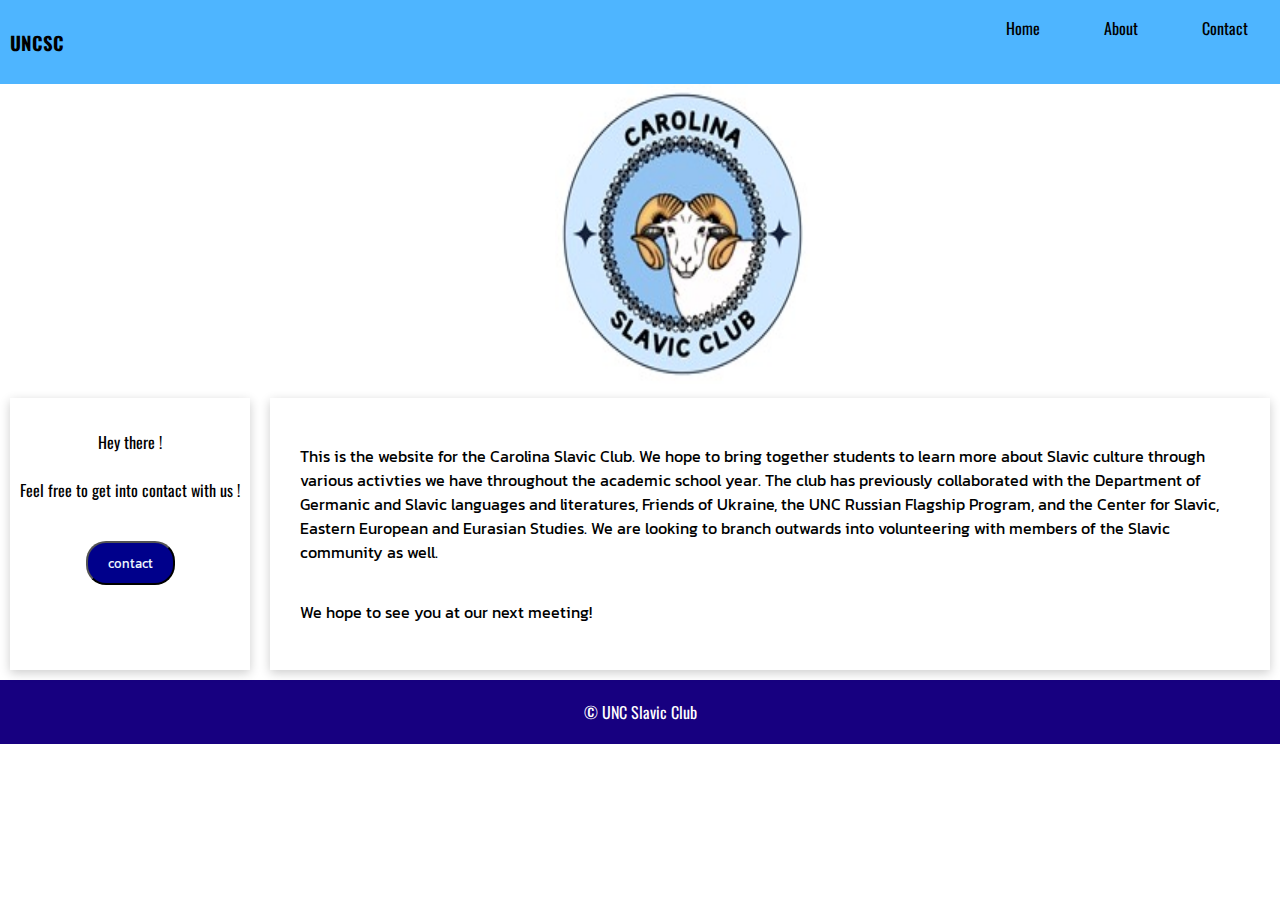
<file: index.html>
<!DOCTYPE html>
<html lang="en">
  <head>
    <meta charset="utf-8">
    <title> Carolina Slavic Club </title>
    <meta name="author" content="Adtile">
    
    <!-- note: Adtile & responsive-nav CSS adapted for use in COMP 126 at UNC-Chapel Hill --> 
    <!--All stickers of the Carolina Slavic Club have been obtained from the current President of the Club--> 
    <!--All logos and posts about events have been obtained from the Carolina Slavic Club HeelLife and Instagram-->
   
    <meta name="viewport" content="width=device-width,initial-scale=1">
    <link rel="stylesheet" href="css/styles.css">
    <link rel="stylesheet" media="screen and (max-width: 768px)" href="css/mobile.css"><!--smaller layout sheet-->
    <link rel="stylesheet" media="screen and (min-width: 768px)" href="css/desktop.css"> <!--larger layout sheet-->
    <script src="js/responsive-nav.js"></script>
    <link rel="preconnect" href="https://fonts.googleapis.com"><!--Oswald Font-->
    <link rel="preconnect" href="https://fonts.gstatic.com" crossorigin>
    <link href="https://fonts.googleapis.com/css2?family=Concert+One&family=Nabla&family=Oswald:wght@200..700&display=swap" rel="stylesheet">
    <link rel="preconnect" href="https://fonts.googleapis.com"><!--Kanit Font-->
    <link rel="preconnect" href="https://fonts.gstatic.com" crossorigin>
    <link href="https://fonts.googleapis.com/css2?family=Concert+One&family=Kanit:ital,wght@0,100;0,200;0,300;0,400;0,500;0,600;0,700;0,800;0,900;1,100;1,200;1,300;1,400;1,500;1,600;1,700;1,800;1,900&family=Nabla&family=Oswald:wght@200..700&display=swap" rel="stylesheet">

</head>

<body>
  <div class="container">
    <div class="item1">
      <header>
        <h3> UNCSC </h3>
        <nav class="nav-collapse">      
          <ul>
            <li><a href="index.html">Home</a></li>
            <li><a href="about.html">About</a></li>
            <li><a href="contact.html">Contact</a></li>
          </ul>
        </nav>
      </header>
    </div>

  <div class="item2">
  <h4>
    Hey there ! 
    <br>
    <br>
    Feel free to get into contact with us !
  </h4>
  <br>
  <form>
  <input id= "learnmore" type="button" onclick="location.href='contact.html';" value="contact" />
  </form>
</div> 

<div class="item3">
<p> This is the website for the Carolina Slavic Club. We hope to bring together students to learn more about Slavic culture through various activties we have throughout the academic school year. The club has previously collaborated with the Department of Germanic and Slavic languages and literatures, Friends of Ukraine, the UNC Russian Flagship Program, and the Center for Slavic, Eastern European and Eurasian Studies.  We are looking to branch outwards into volunteering with members of the Slavic community as well.</p>
<p>We hope to see you at our next meeting! </p>
</div>

<div class="item4">   
    <div class="ClubSlavicIcon">  <!--Icon gathered from Carolina Slavic Club HeelLife, which I have managed for the past year as the HeelLife Officer of the club -->       
    <img src="img/slavicclubicon.jpg" alt="Icon of the Carolina Slavic Club in the image of a ram surrounded by the words Carolina Slavic Club">    
    </div>    
</div>                                                 <!--closes item4-->
</div>
    <script src="js/fastclick.js"></script>
    <script src="js/scroll.js"></script>
    <script src="js/fixed-responsive-nav.js"></script>
  </body>

<footer>&copy UNC Slavic Club</footer>

</html>
</file>
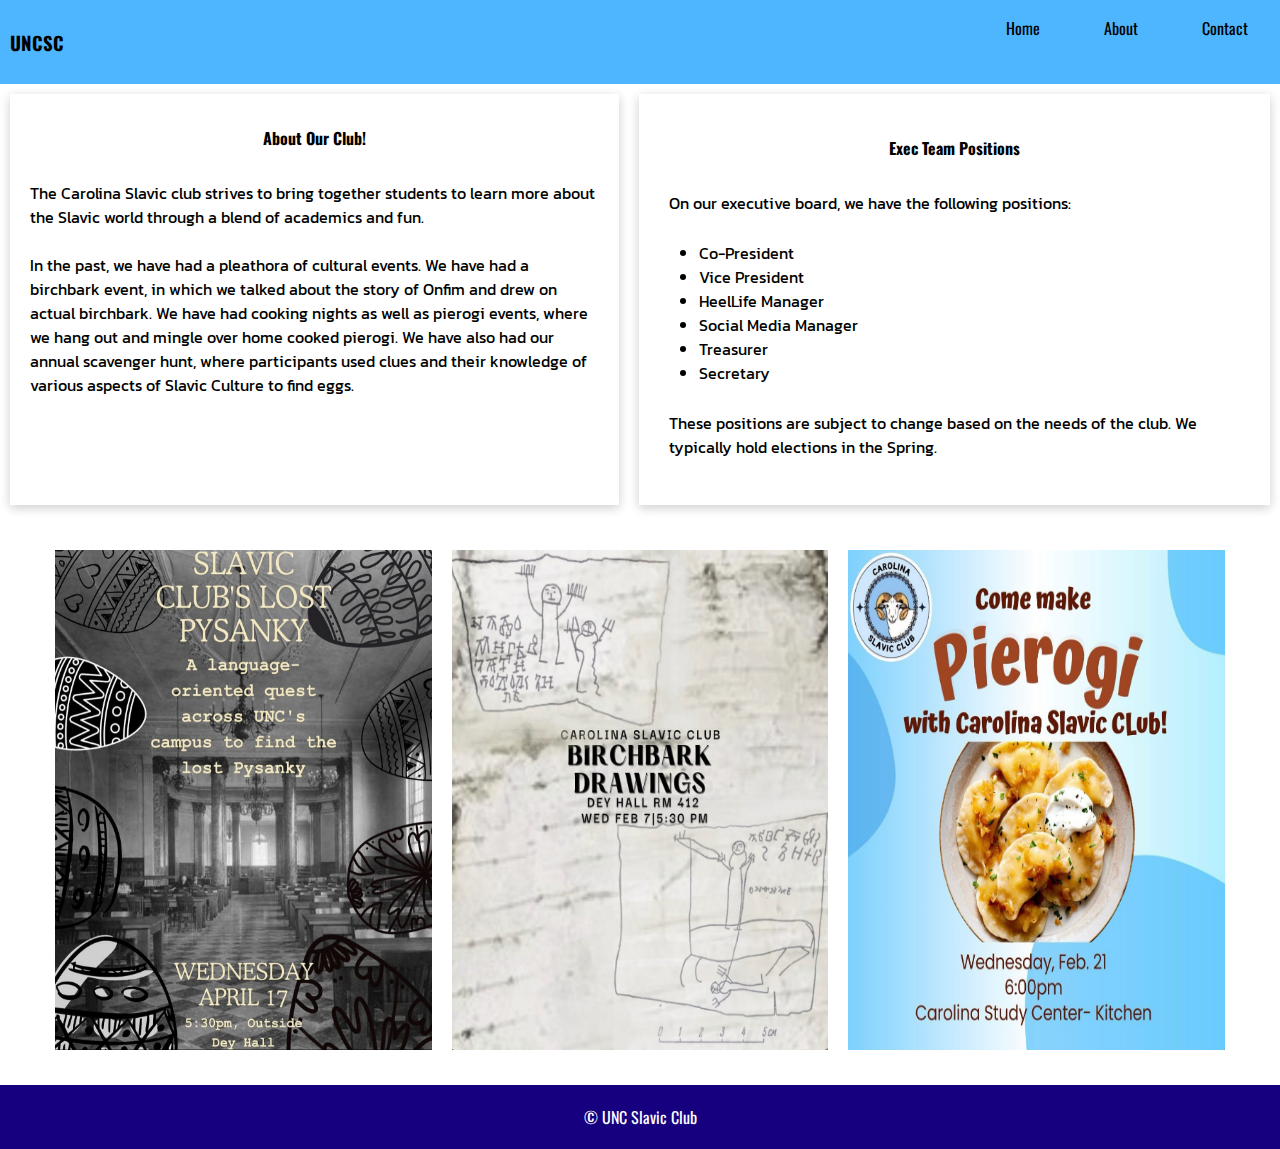
<file: about.html>
<!DOCTYPE html>
<html lang="en">
  <head>
    <meta charset="utf-8">
    <title> Carolina Slavic Club </title>
    <meta name="author" content="Adtile">
    
    <!-- note: Adtile & responsive-nav CSS adapted for use in COMP 126 at UNC-Chapel Hill --> 
    <!--All stickers of the Carolina Slavic Club have been obtained from the current President of the Club--> 
    <!--All logos and posts about events have been obtained from the Carolina Slavic Club HeelLife and Instagram-->
    <meta name="viewport" content="width=device-width,initial-scale=1">
    <link rel="stylesheet" href="css/styles.css">
    <link rel="stylesheet" media="screen and (max-width: 768px)" href="css/about_m.css"><!--smaller layout sheet-->
    <link rel="stylesheet" media="screen and (min-width: 768px)" href="css/about_d.css"> <!--larger layout sheet-->
    <script src="js/responsive-nav.js"></script>
    <link rel="preconnect" href="https://fonts.googleapis.com"><!--Oswald Font-->
    <link rel="preconnect" href="https://fonts.gstatic.com" crossorigin>
    <link href="https://fonts.googleapis.com/css2?family=Concert+One&family=Nabla&family=Oswald:wght@200..700&display=swap" rel="stylesheet">
    <link rel="preconnect" href="https://fonts.googleapis.com"><!--Kanit Font-->
    <link rel="preconnect" href="https://fonts.gstatic.com" crossorigin>
    <link href="https://fonts.googleapis.com/css2?family=Concert+One&family=Kanit:ital,wght@0,100;0,200;0,300;0,400;0,500;0,600;0,700;0,800;0,900;1,100;1,200;1,300;1,400;1,500;1,600;1,700;1,800;1,900&family=Nabla&family=Oswald:wght@200..700&display=swap" rel="stylesheet">

  </head>

<body>
  <div class="container">
    <div class="item1">
      <header>
        <h3> UNCSC </h3>
        <nav class="nav-collapse">      
          <ul>
            <li><a href="index.html">Home</a></li>
            <li><a href="about.html">About</a></li>
            <li><a href="contact.html">Contact</a></li>
          </ul>
        </nav>
      </header>
    </div>

  <div class="item2">
  <article> 
    <h4>
      About Our Club!
    </h4>
    <p>The Carolina Slavic club strives to bring together students to learn more about the Slavic world through a blend of academics and fun. 
     <br> 
     <br>
      In the past, we have had a pleathora of cultural events. We have had a birchbark event, in which we talked about the story of Onfim and drew on actual birchbark. 
      We have had cooking nights as well as pierogi events, where we hang out and mingle over home cooked pierogi. 
      We have also had our annual scavenger hunt, where participants used clues and their knowledge of various aspects of Slavic Culture to find eggs.</p>
  </article>
</div>

<div class="item3">
  <article>
    <h4>Exec Team Positions</h4>
    <p> On our executive board, we have the following positions: </p>
    <ul id="exec">
      <li>Co-President</li>
      <li>Vice President</li>
      <li>HeelLife Manager</li>
      <li>Social Media Manager</li> 
      <li>Treasurer</li>
      <li>Secretary</li>
    </ul>
    <p>These positions are subject to change based on the needs of the club. We typically hold elections in the Spring. </p>
  </article>
</div>

<div class="item4">   
  <div class="containerp">
    <div class="pysanky">         
    <img src="img/pysanky.jpeg" alt="post about the Carolina Slavic Club's event ">    
    </div>    
  <div class="birchbark">  
    <img src="img/birchbark.jpeg" alt="post about the Carolina Slavic Club's event">
    </div>  <!---->    
  <div class="pierogi"> 
    <img src="img/pierogi.jpeg" alt="post about the Carolina Slavic Club's event">   
    </div>      
  </div>                                                             <!--closes containerp-->
</div>                                                               <!--closes item4-->
</div>
    <script src="js/fastclick.js"></script>
    <script src="js/scroll.js"></script>
    <script src="js/fixed-responsive-nav.js"></script>
  </body>

  <footer>&copy UNC Slavic Club</footer>

</html>
</file>
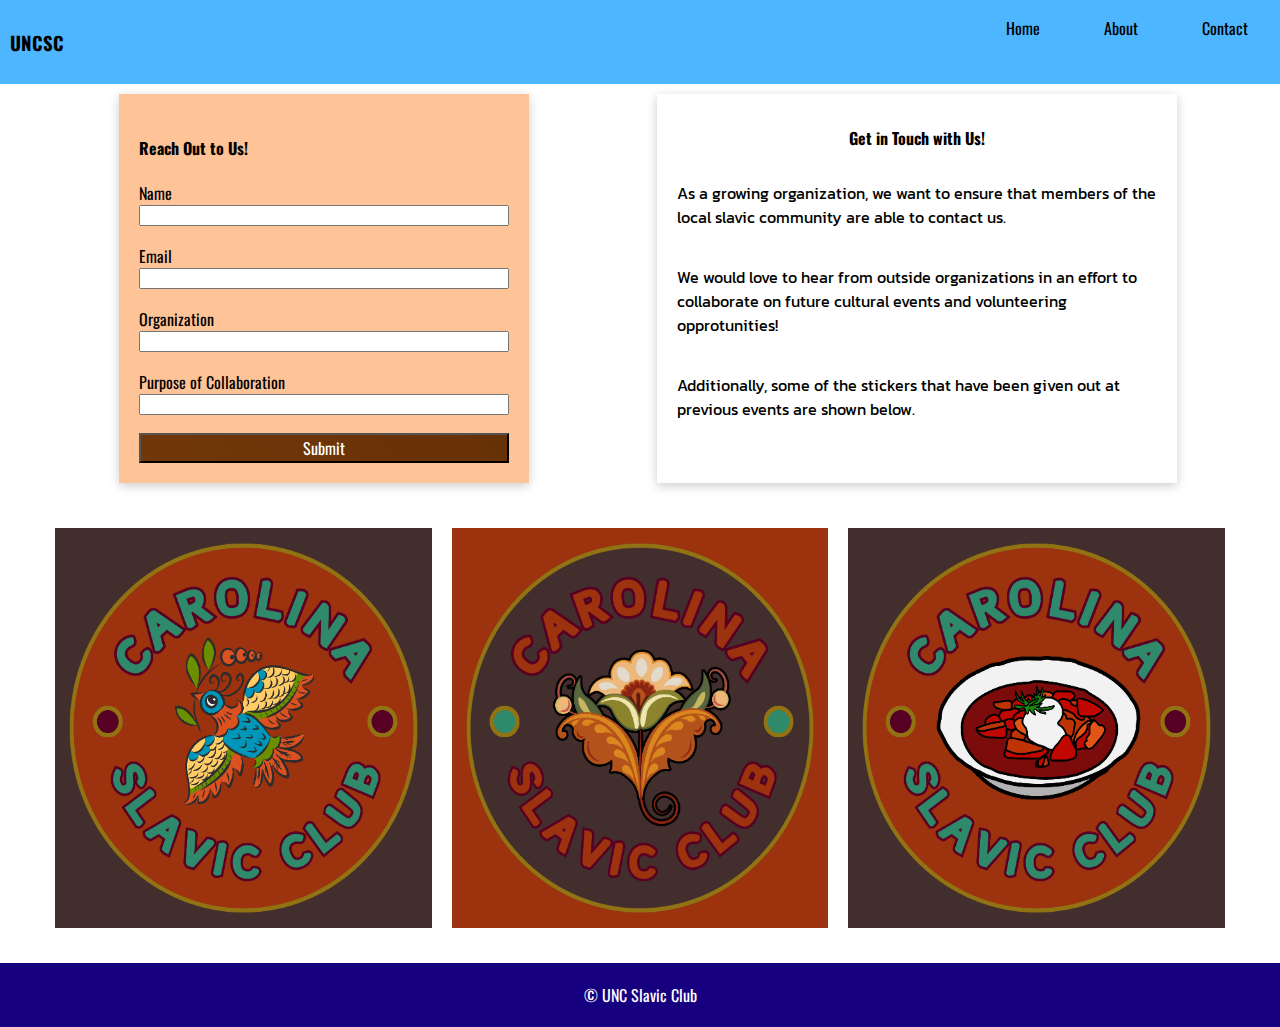
<file: contact.html>
<!DOCTYPE html>
<html lang="en">
  <head>
    <meta charset="utf-8">
    <title> Carolina Slavic Club </title>
    <meta name="author" content="Adtile">
    
    <!-- note: Adtile & responsive-nav CSS adapted for use in COMP 126 at UNC-Chapel Hill --> 
    <!--All stickers of the Carolina Slavic Club have been obtained from the current President of the Club--> 
    <!--All logos and posts about events have been obtained from the Carolina Slavic Club HeelLife and Instagram-->
    
    <meta name="viewport" content="width=device-width,initial-scale=1">
    <link rel="stylesheet" href="css/styles.css">
    <link rel="stylesheet" media="screen and (max-width: 768px)" href="css/contact_m.css"><!--smaller layout sheet-->
    <link rel="stylesheet" media="screen and (min-width: 768px)" href="css/contact_d.css"> <!--larger layout sheet-->
    <script src="js/responsive-nav.js"></script>
    <link rel="preconnect" href="https://fonts.googleapis.com"><!--Oswald Font-->
    <link rel="preconnect" href="https://fonts.gstatic.com" crossorigin>
    <link href="https://fonts.googleapis.com/css2?family=Concert+One&family=Nabla&family=Oswald:wght@200..700&display=swap" rel="stylesheet">
    <link rel="preconnect" href="https://fonts.googleapis.com"><!--Kanit Font-->
    <link rel="preconnect" href="https://fonts.gstatic.com" crossorigin>
    <link href="https://fonts.googleapis.com/css2?family=Concert+One&family=Kanit:ital,wght@0,100;0,200;0,300;0,400;0,500;0,600;0,700;0,800;0,900;1,100;1,200;1,300;1,400;1,500;1,600;1,700;1,800;1,900&family=Nabla&family=Oswald:wght@200..700&display=swap" rel="stylesheet">
  </head>

<body>
  <div class="container">
    <div class="item1">
      <header>
        <h3> UNCSC </h3>
        <nav class="nav-collapse">      
          <ul>
            <li><a href="index.html">Home</a></li>
            <li><a href="about.html">About</a></li>
            <li><a href="contact.html">Contact</a></li>
          </ul>
        </nav>
      </header>
    </div>

  <div class="item2">
  <h4>
    Get in Touch with Us! <br> 
  </h4>
  <p>As a growing organization, we want to ensure that members of the local slavic community are able to contact us.</p> 
  <p>We would love to hear from outside organizations in an effort to collaborate on future cultural events and volunteering opprotunities!  </p>
  <p>Additionally, some of the stickers that have been given out at previous events are shown below. </p>
</div>

<div class="item3">
  <form action="mailto:slavicclub.carolina@gmail.com" method="post" enctype="text/plain">
    <h4>Reach Out to Us!</h4>
    <div class="name">
      <label for="name"> Name </label><br>
      <input type="text" class="name" id="name" name="name" placeholder="" value="" required>
    </div>
      <br>
      <label for="email"> Email </label><br>
      <input type="email" class="email" id="email" name="user_email" placeholder="" value="" required>
      <br>
      <br>
      <label for="organization"> Organization </label><br>
      <input type="organization" class="organization" id="organization" name="user_organization" placeholder="" value="" required>
      <br>
      <br>
      <label for="purpose"> Purpose of Collaboration </label><br>
      <input type="purpose" class="purpose" id="purpose" name="user_purpose" placeholder="" value="" required>
      <br>
      <br>
    <button type="submit" class="submit">Submit</button>
    <br>
    </div> 
  </form>
</div>

<div class="item4">   
  <div class="containerp">
    <div class="bird">  <!--All stickers of the Carolina Slavic Club have been attained with permission from the current President of the Club--> 
    <img src="img/uncscbird.png" alt="Carolina Slavic Club faltime sticker, with a bird in the center of the sticker">    
    </div>    
  <div class="flower">  <!--All stickers of the Carolina Slavic Club have been attained with permission from the current President of the Club-->        
    <img src="img/uncscflower.png" alt="Carolina Slavic Club falltime sticker, with a flower in the center of the sticker">
    </div>  
  <div class="soup"> <!--All stickers of the Carolina Slavic Club have been attained with permission from the current President of the Club-->       
    <img src="img/uncscsoup.png" alt="Carolina Slavic Club falltime sticker, with a slavic dish in the center of the sticker">   
    </div>      
  </div>                                                             <!--closes containerp-->
</div>                                                               <!--closes item4-->
</div>
    <script src="js/fastclick.js"></script>
    <script src="js/scroll.js"></script>
    <script src="js/fixed-responsive-nav.js"></script>
</body>

<footer>&copy UNC Slavic Club</footer>

</html>
</file>
<file: css/styles.css>
html,
body {
  margin: 0;
  padding: 0;
  border: 0;
}

a:active,
a:hover {
  outline: 0;
}

@font-face {
  font-family: "responsivenav";
  src: url("../icons/responsivenav.eot");
  src: url("../icons/responsivenav.eot?#iefix") format("embedded-opentype"),
    url("../icons/responsivenav.ttf") format("truetype"),
    url("../icons/responsivenav.woff") format("woff"),
    url("../icons/responsivenav.svg#responsivenav") format("svg");
  font-weight: normal;
  font-style: normal;
  }

.nav-toggle {
  display: flex;
  background-color: #4EB5FF;
  text-decoration: none;
  text-indent: -300px;
  position: relative;
  overflow: hidden;
  width: 60px;
  height: 55px;
}

.nav-toggle:active{
  display: flex;
  justify-content: end;
}

.nav-toggle:before {
  display: flex;
  justify-self: end;
  color: rgb(7, 7, 7); /* edit this to change the icon color */
  font: normal 28px/55px "responsivenav"; /* edit font-size (28px) to change the icon size */
  text-transform: none;
  text-align: center;
  
  content: "\2261"; /* hamburger icon */
  text-indent: 0;
  width: 100%;
  left: 0;
  top: 0;
}

.nav-toggle.active:before {
  display: flex;
  justify-content: center;
  align-self: center;
  font-size: 24px;
  content: "\78"; /* X/close icon */
  color: black;
  
}

.nav-collapse li a:hover{
  text-decoration: underline;
  font-family: "Oswald";
}

.nav-collapse ul {
  margin: 0;
  padding: 0;
  display: flex;
  list-style: none;
  flex-direction: column;
  align-items: flex-end;
  font-family: "Oswald";
}

.nav-collapse li {
  display: block;
}

.js .nav-collapse {
  max-height: 0;
  position: absolute;
  display: block;
  overflow: hidden;
}

.nav-collapse.opened {
  max-height: 9999px;
  background-color:#4EB5FF;
}



header {
  background-color: #4EB5FF;
  display: flex;
  justify-content: space-between;
}

header {
  z-index: 3;
  width: 100%;
}

.logo {
  text-decoration: none;
  font-weight: bold;
  line-height: 55px;
  padding: 0 20px;
  color: black;
}

.nav-collapse,
.nav-collapse * {
  box-sizing: border-box;
}

.nav-collapse,
.nav-collapse ul {
  list-style: none;
  width: 100%;
  display: flex;
  justify-content: end;
}

.nav-collapse a {
  text-decoration: none;
  padding: 0.7em 1em;
  color: rgb(0, 0, 0); /*changes the color of the words in the toggle nav*/
  width: 100%;
  display: block;
}

.nav-collapse ul ul a {
  padding-left: 2em;
}

@media screen and (min-width: 768px) {
  .nav-collapse ul {
  flex-direction: row;
  align-items: flex-end;
}
  
  .nav-collapse li {
    width: auto;
  }

  .nav-collapse a {
    padding: 1.02em 2em;
    text-align: center;
    border-top: 0;
    margin: 0;
  }

  .nav-collapse ul ul a {
    display: none;
  }

  .nav-collapse.closed {
    max-height: none;
  }
  .nav-toggle {
    display: none;
  }
}
</file>
<file: css/mobile.css>
.container {
    display: grid;
    grid-template-columns: 1fr 1fr 1fr 1fr;
    grid-template-rows: 1fr 1fr 1fr 1fr 1fr;
    grid-template:
      'header header header header'
      '. img img .'
      'info info info info'
      'rep rep rep rep'
      'footer footer footer footer';
  }

  .item1{
    grid-area: header; 
  }                                                           /*header/nav section*/

  .item2{                                      /*"what we represent" section*/
    grid-area: rep;
    text-align: center;
    background-color: white;
    box-shadow: 0 3px 10px rgb(0 0 0 / 0.2);
    margin: 10px;
    padding: 10px;
  }

  #learnmore{                                           /*blue button/form section */
    border-radius: 20px;
    padding: 10px 20px;
    background-color: darkblue;
    color:aliceblue;
    font-family: "Oswald";
    font-weight: 500px;
    transition: 0.8s ease;
    font-family: "Kanit",Verdana, Tahoma, sans-serif;
  }
  
  #learnmore:hover{
    background-color: rgb(14, 2, 245);
  }
  
  .item3{                                /*Info on Our Slavic CLub*/
    grid-area: info;       
    box-shadow: 0 3px 10px rgb(0 0 0 / 0.2);
    margin: 10px;
    padding: 20px;  
  }  
                 
  .item4{      
    display: grid;                                  /*imgs*/
    grid-area: img;
    height: 100%;
    width: 100%;
    justify-content: center;                     /**/
    align-self: center;
    padding: 20px;
  }                                             

  img{
    width: 100%;
    height: 100%;
  }
  
footer{
    background-color: rgb(23, 0, 128);
    color: white;
    font-family: "Oswald";
    text-align: center;
    margin: 0px;
    padding: 25px 25px;
}

footer{
  background-color: rgb(23, 0, 128);
  color: white;
  font-family: "Oswald", 'Times New Roman', Times, serif;
  margin: 0px;
  padding: 20px 20px;
}

p{
  font-family: "Kanit",Verdana, Tahoma, sans-serif;
  padding: 10px;
  text-align: left;
  font-weight: 400;
}

h4{
font-family: "Oswald", 'Times New Roman', Times, serif;
}

h3{
font-family: "Oswald", 'Times New Roman', Times, serif;
color: black;
padding: 10px;
}
</file>
<file: css/desktop.css>
.container {
    display: grid;
    grid-template-columns: 1fr 1fr 1fr 1fr;
    grid-template-rows: 1fr 1fr 1fr 1fr 1fr 1fr;
    grid-template:
      'header header header header'
      '. . . .'
      '. img img img'
      '. img img img'
      'rep rep contact contact'
      'footer footer footer footer';
  }

  .item1{
    grid-area: header; 
  }                                                           /*header/nav section*/

  .item2{                                      /*"what we represent" section*/
    grid-area: rep;
    text-align: center;
    background-color: white;
    box-shadow: 0 3px 10px rgb(0 0 0 / 0.2);
    margin: 10px;
    padding: 10px;
    overflow: hidden;
  }

  #learnmore{                                        /*blue button/form section */
    border-radius: 20px;
    background-color: darkblue;
    padding: 10px 20px;
    color:aliceblue;
    font-family: "Oswald";
    font-weight: 500px;
    transition: 0.8s ease;
    font-family: "Kanit",Verdana, Tahoma, sans-serif;
  }
  
  #learnmore:hover{
    background-color: rgb(14, 2, 245);
  }

  .item3{                                /*get into contact with us! button/form section*/
    grid-area: contact;       
    box-shadow: 0 3px 10px rgb(0 0 0 / 0.2);
    margin: 10px;
    padding: 20px;  
    overflow: hidden;
    max-width: 100%;
  }  
                 
  .item4{      
    display: grid;                                  /*imgs*/
    grid-area: img;
    width:100%;
    justify-content: center;                     /**/
    align-self: center;
  }                                             

  img{
    width: 85%;
    height: 300px;
    justify-content: center;
  }

  footer{
    background-color: rgb(23, 0, 128);
    color: white;
    font-family: "Oswald", 'Times New Roman', Times, serif;
    text-align: center;
    margin: 0px;
    padding: 20px 20px;
  }
  
  p{
    font-family: "Kanit",Verdana, Tahoma, sans-serif;
    padding: 10px;
    text-align: left;
    font-weight: 400;
  }
  
  h4{
  font-family: "Oswald", 'Times New Roman', Times, serif;
  font-weight: 400;
  }
  
  h3{
  font-family: "Oswald", 'Times New Roman', Times, serif;
  color: black;
  padding: 10px;
  }
</file>
<file: css/about_m.css>
.container {
    display: grid;
    grid-template-columns: 1fr 1fr 1fr 1fr;
    grid-template-rows: 1fr 1fr 1fr 1fr 1fr;
    grid-template:
      'header header header header'
      'rep rep rep rep'
      'submit submit submit submit'
      '. img img .'
      'footer footer footer footer';
  }

  .item1{
    grid-area: header; 
  }                                                           /*header/nav section*/

  .item2{                                      /*"about our club" section*/
    grid-area: rep;
    text-align: center;
    background-color: white;
    box-shadow: 0 3px 10px rgb(0 0 0 / 0.2);
    margin: 10px;
    padding: 10px;
  }


  .item3{                                /*Section about our exec team*/
    grid-area: submit;       
    box-shadow: 0 3px 10px rgb(0 0 0 / 0.2);
    margin: 10px;
    padding: 20px;
    
  }  
                 
  .item4{      
    display: grid;                                  /*imgs*/
    grid-area: img;
    height: 100%;
    width: 100%;
    justify-content: center;                     /**/
    align-self: center;
  }                                             

  .containerp{                                  /*keeps our previous event flyers in order*/                                                                                   
    display: grid;  
    grid-template-columns: 1fr 1fr 1fr;
    grid-template-rows: 1fr 1fr 1fr;
    grid-template: 
    '. pysanky .'
    '. birchbark .'
    '. pierogi .';
    padding: 20px;
    width: 440px;
    margin: 15px;
    gap: 23px;
    
  }


  img{
    width: 100%;
    height: 100%;
  }

  .pysanky{
  grid-area: pysanky;
  justify-content: center;
  max-width: 700px;

  }
  
    .pysanky:hover {
      transform: scale(1.05);
      transition: 1s;
    }
  
  .birchbark{
    grid-area:birchbark;
    justify-content: center;
    max-width: 700px;

    /*width: 20px;*/
  }
  
    .birchbark:hover {
      transform: scale(1.05);
      transition: 1s;
    }
  
  .pierogi{
    grid-area: pierogi;
    justify-content: center;
    max-width: 700px;
    /*width: 20px;*/
  }
  
    .pierogi:hover {
      transform: scale(1.05);
      transition: 1s;
    }

footer{
    background-color: rgb(23, 0, 128);
    color: white;
    font-family: "Oswald", 'Times New Roman', Times, serif;
    text-align: center;
    margin: 0px;
    padding: 20px 20px;
}


#exec{                                                               /*exec team positions font section*/
  font-family: "Kanit", Verdana, Tahoma, sans-serif;
}

p{
    font-family: "Kanit",Verdana, Tahoma, sans-serif;
    padding: 10px;
    text-align: left;
    font-weight: 400;
}

h4{                                                                   
  font-family: "Oswald", 'Times New Roman', Times, serif;
  text-align: center;
}

h3{
  font-family: "Oswald", 'Times New Roman', Times, serif;
  color: black;
  padding: 10px;
}
</file>
<file: css/about_d.css>
.container {
    display: grid;
    grid-template-columns: 1fr 1fr 1fr 1fr;
    grid-template-rows: 1fr 1fr 1fr 1fr;
    grid-template:
      'header header header header'
      'rep rep team team'
      'img img img img'
      'footer footer footer footer';
  }

  .item1{
    grid-area: header; 
  }                                                           /*header/nav section*/

  .item2{                                      /*"about our club" section*/
    grid-area: rep;
    text-align: center;
    background-color:white;
    box-shadow: 0 3px 10px rgb(0 0 0 / 0.2);
    margin: 10px;
    padding: 10px;
    max-width: 100%;
  }

  .item3{                                /*exec team positions section*/
    grid-area: team;       
    box-shadow: 0 3px 10px rgb(0 0 0 / 0.2);
    margin: 10px;
    padding: 20px;  

  }  
                 
  .item4{      
    display: grid;                                  /*imgs*/
    grid-area: img;
    width:100%;
    justify-content: center;                     /**/
    align-self: center;
  }                                             


  .containerp{                                            /*manages the images */
    display: grid;
    grid-template-columns: 1fr 1fr 1fr 1fr 1fr;
    grid-template-rows: 1fr 1fr 1fr;
    grid-template: 
    '. pysanky birchbark pierogi .';
    padding: 20px;
    height: 500px;
    margin: 15px; 
    justify-content: center;   
    gap:20px;
  }

  img{
    width: 100%;
    height: 100%;
  }

  .pysanky{                                      
  grid-area: pysanky;
  justify-content: center;
  max-width: 700px;

  }
  
    .pysanky:hover {
      transform: scale(1.05);
      transition: 1s;
    }
  
  .birchbark{
    grid-area:birchbark;
    justify-content: center;
    max-width: 700px;

    /*width: 20px;*/
  }
  
    .birchbark:hover {
      transform: scale(1.05);
      transition: 1s;
    }
  
  .pierogi{
    grid-area: pierogi;
    justify-content: center;
    max-width: 700px;
    /*width: 20px;*/
  }
  
    .pierogi:hover {
      transform: scale(1.05);
      transition: 1s;
    }

footer{
    background-color: rgb(23, 0, 128);
    color: white;
    font-family: "Oswald", 'Times New Roman', Times, serif;
    text-align: center;
    margin: 0px;
    padding: 20px 20px;
}

#exec{                                                        /*Font for the list of exec leadership positions*/
  font-family: "Kanit", Verdana, Tahoma, sans-serif;
}

p{
    font-family: "Kanit",Verdana, Tahoma, sans-serif;
    padding: 10px;
    text-align: left;
    font-weight: 400;
}

h4{
  font-family: "Oswald", 'Times New Roman', Times, serif;
  text-align: center;
}

h3{
  font-family: "Oswald", 'Times New Roman', Times, serif;
  color: black;
  padding: 10px;
}
</file>
<file: css/contact_m.css>
.container {
    display: grid;
    grid-template-columns: 1fr 1fr 1fr 1fr   ;
    grid-template-rows: 1fr 1fr 1fr 1fr 1fr;
    grid-template:
      'header header header header'
      'want want want want'
      'contact contact contact contact'
      'img img img img'
      'footer footer footer footer';
  }

  .item1{
    grid-area: header; 
  }                                                           /*header/nav section*/

  .item2{                                       /*"we want you to contact us!" section*/
    grid-area: want;
    text-align: center;
    background-color: white;
    box-shadow: 0 3px 10px rgb(0 0 0 / 0.2);
    margin: 10px;
    padding: 10px;
  }

  .item3{                                 /*actual contact form section*/
    grid-area: contact;       
    box-shadow: 0 3px 10px rgb(0 0 0 / 0.2);
    margin: 10px;
    padding: 20px;
    background-color: #FFC398;
  }  
                 
  .name{
    width: 99%;
    justify-items: center;
  }

  .name:hover{
    border-color: #dc7022;
    transition: 1s;
  }

  .email{
    width: 98%;
    justify-items: center;
  }

  .email:hover{
    border-color: #dc7022;
    transition: 1s;
  }
  
  .organization{
    width: 98%;
    justify-items: center;
  }

  .organization:hover{
    border-color: #dc7022;
    transition: 1s;
  }

  .purpose{
    width: 98%;
    justify-items: center;
  }

  .purpose:hover{
    border-color: #dc7022;
    transition: 1s;
  }

  label{
    font-family: "Oswald";
  }

  .submit{
    color: white;
    font-family: "Oswald";
    transition: 0.3s ease;
    justify-items: center;
    width: 100%;
    font-size: 1rem;
    background-image: linear-gradient(45deg, rgb(113, 55, 8), rgb(74, 32, 0));
    background-size: 400%;
    background-position: left;
    transition: 1s;
    }

  .submit:hover, 
  .submit:focus {
    background-position: right;
  }

  .item4{      
    display: grid;                                  /*imgs*/
    grid-area: img;
    height: 100%;
    width: 100%;
    justify-content: center;                     /**/
    align-self: center;
  }                                             

  .containerp{
    display: grid;
    grid-template-columns: 1fr 1fr 1fr;
    grid-template-rows: 1fr 1fr 1fr;
    grid-template: 
    '. bird .'
    '. flower .'
    '. soup .';
    padding: 20px;
    width: 440px;
    margin: 15px;
    gap: 23px;
  }

  img{
    width: 100%;
    height: 100%;
  }

  .bird{
  grid-area: bird;
  justify-content: center;
  max-width: 700px;

  }
  
    .bird:hover {
      transform: scale(1.1);
      transition: 1s;
    }
  
  .flower{
    grid-area:flower;
    justify-content: center;
    max-width: 700px;

    /*width: 20px;*/
  }
  
    .flower:hover {
      transform: scale(1.1);
      transition: 1s;
    }
  
  .soup{
    grid-area: soup;
    justify-content: center;
    max-width: 700px;
    /*width: 20px;*/
  }
  
    .soup:hover {
      transform: scale(1.1);
      transition: 1s;
    }

footer{
    background-color: rgb(23, 0, 128);
    color: white;
    font-family: "Oswald", 'Times New Roman', Times, serif;
    text-align: center;
    margin: 0px;
    padding: 20px 20px;
}

p{
    font-family: "Kanit",Verdana, Tahoma, sans-serif;
    padding: 10px;
    text-align: left;
    font-weight: 400;
}

h4{
  font-family: "Oswald", 'Times New Roman', Times, serif;
}

h3{
  font-family: "Oswald", 'Times New Roman', Times, serif;
  color: black;
  padding: 10px;
}
</file>
<file: css/contact_d.css>
.container {
    display: grid;
    grid-template-columns: 1fr 1fr 1fr 1fr;
    grid-template-rows: 1fr 1fr 1fr 1fr 1fr;
    grid-template:
      'header header header header header'
      '. contact contact . rep'
      'img img img img img'
      'footer footer footer footer footer';
  }

  .item1{
    grid-area: header; 
  }                                                           /*header/nav section*/

  .item2{                                      /*"we want you to contact us!" section*/
    grid-area: rep;
    text-align: center;
    background-color: rgb(255, 255, 255);
    box-shadow: 0 3px 10px rgb(0 0 0 / 0.2);
    margin: 10px;
    padding: 10px;
    max-width:500px;
  }

  .item3{                                /*contact us section*/
    grid-area: contact;       
    box-shadow: 0 3px 10px rgb(0 0 0 / 0.2);
    margin: 10px;
    padding: 20px;
    background-color: #FFC398;
    max-width: 400px;
  }  

  form{
    max-width: 100%;
  }
                 
  .name{
    width: 99%;
    justify-items: center;
  }

  .name:hover{
    border-color: #dc7022;
    transition: 1s;
  }

  .email{
    width: 98%;
    justify-items: center;
  }

  .email:hover{
    border-color: #dc7022;
    transition: 1s;
  }
  
  .organization{
    width: 98%;
    justify-items: center;
  }

  .organization:hover{
    border-color: #dc7022;
    transition: 1s;
  }

  .purpose{
    width: 98%;
    justify-items: center;
  }

  .purpose:hover{
    border-color: #dc7022;
    transition: 1s;
  }

  label{
    font-family: "Oswald";
  }

  .submit{
    color: white;
    font-family: "Oswald";
    transition: 0.3s ease;
    justify-items: center;
    width: 100%;
    font-size: 1rem;
    background-image: linear-gradient(45deg, rgb(113, 55, 8), rgb(74, 32, 0));
    background-size: 400%;
    background-position: left;
    transition: 1s;
    }

  .submit:hover, 
  .submit:focus {
    background-position: right;
  }
       
  .item4{      
    display: grid;                                  /*imgs*/
    grid-area: img;
    width:100%;
    justify-content: center;                     /**/
    align-self: center;
  }                                             


  .containerp{
    display: grid;
    grid-template-columns: 1fr 1fr 1fr 1fr 1fr;
    grid-template-rows: 1fr 1fr 1fr;
    grid-template: 
    '. bird flower soup .';
    padding: 20px;
    height: 400px;
    margin: 15px;
    gap: 20px;
  }

  img{
    width: 100%;
    height: 100%;
  }

  .bird{
  grid-area: bird;
  justify-content: center;
  max-width: 700px;

  }
  
    .bird:hover {
      transform: scale(1.1);
      transition: 1s;
    }
  
  .flower{
    grid-area:flower;
    justify-content: center;
    max-width: 700px;

    /*width: 20px;*/
  }
  
    .flower:hover {
      transform: scale(1.1);
      transition: 1s;
    }
  
  .soup{
    grid-area: soup;
    justify-content: center;
    max-width: 700px;
    /*width: 20px;*/
  }
  
    .soup:hover {
      transform: scale(1.1);
      transition: 1s;
    }

    footer{
        background-color: rgb(23, 0, 128);
        color: white;
        font-family: "Oswald", 'Times New Roman', Times, serif;
        text-align: center;
        margin: 0px;
        padding: 20px 20px;
    }
    
    p{
        font-family: "Kanit",Verdana, Tahoma, sans-serif;
        padding: 10px;
        text-align: left;
        font-weight: 400;
    }
    
    h4{
      font-family: "Oswald", 'Times New Roman', Times, serif;
    }
    
    h3{
      font-family: "Oswald", 'Times New Roman', Times, serif;
      color: black;
      padding: 10px;
    }
</file>
